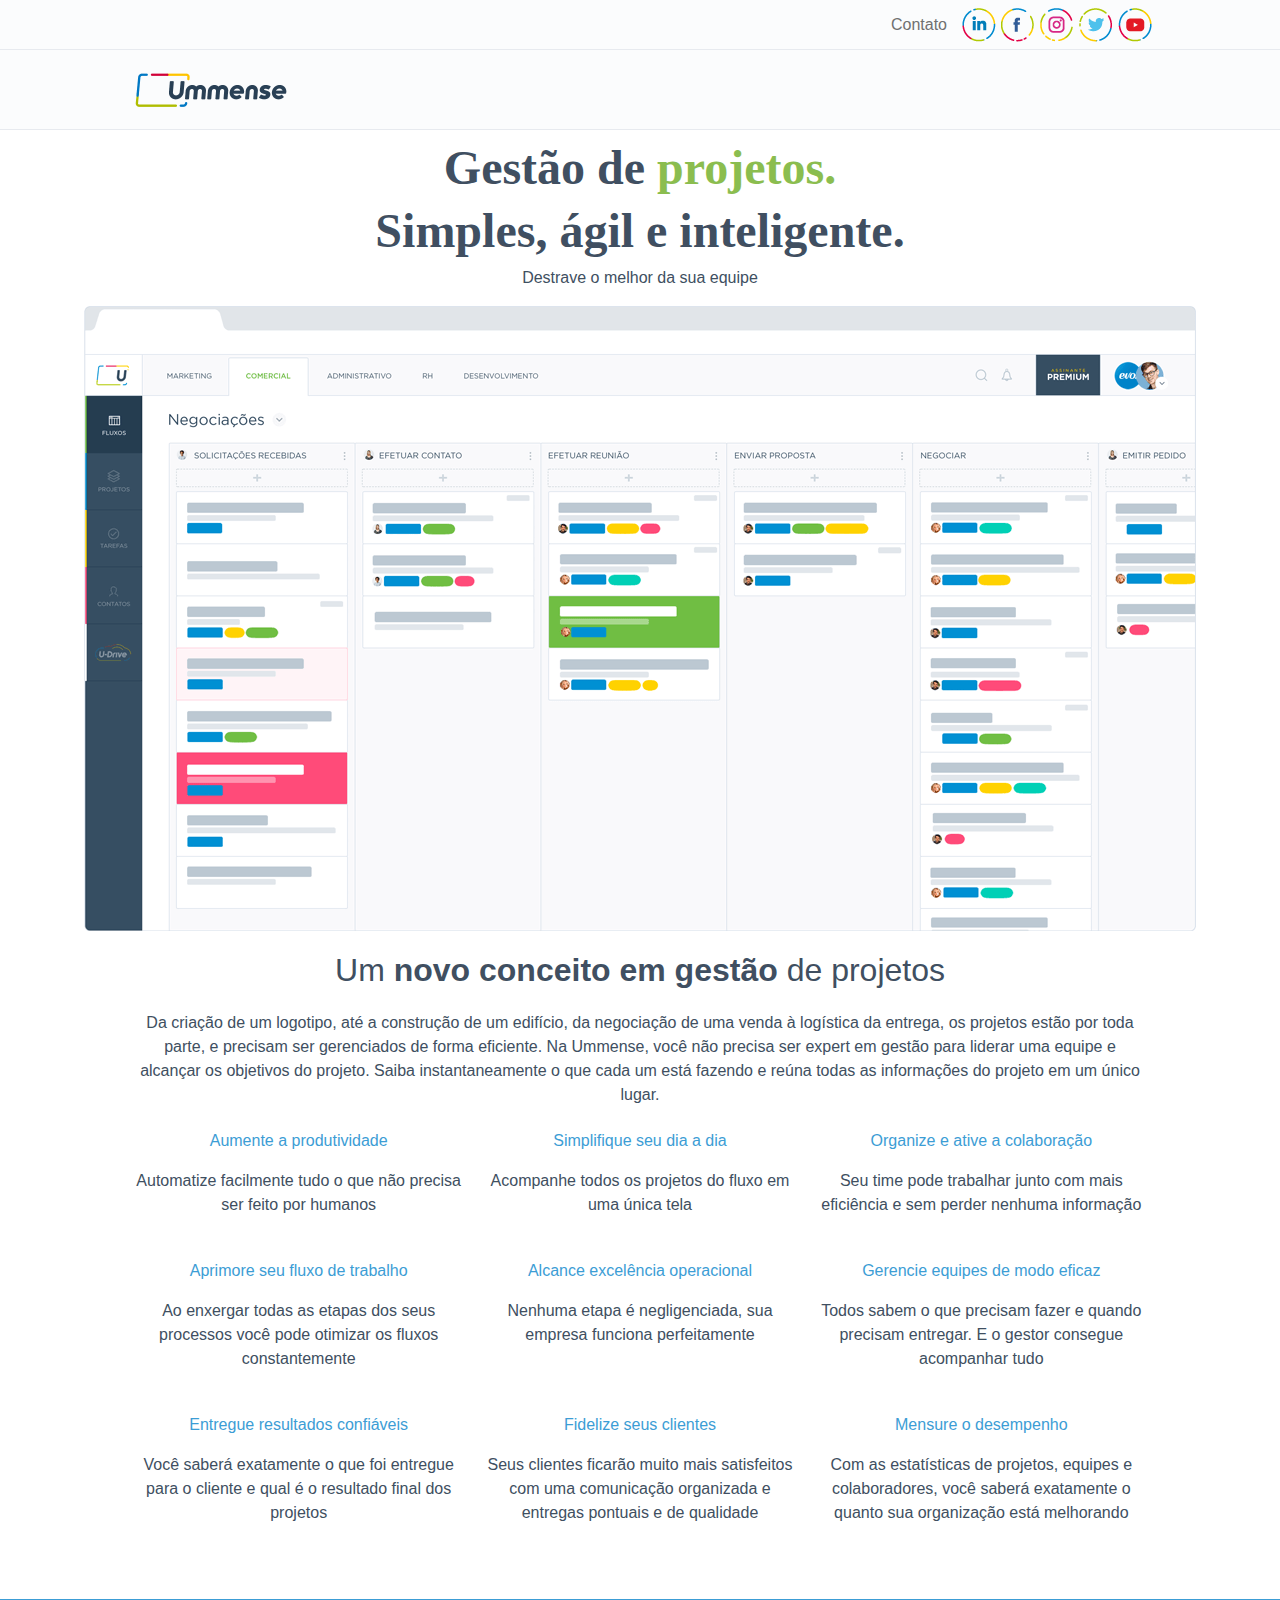
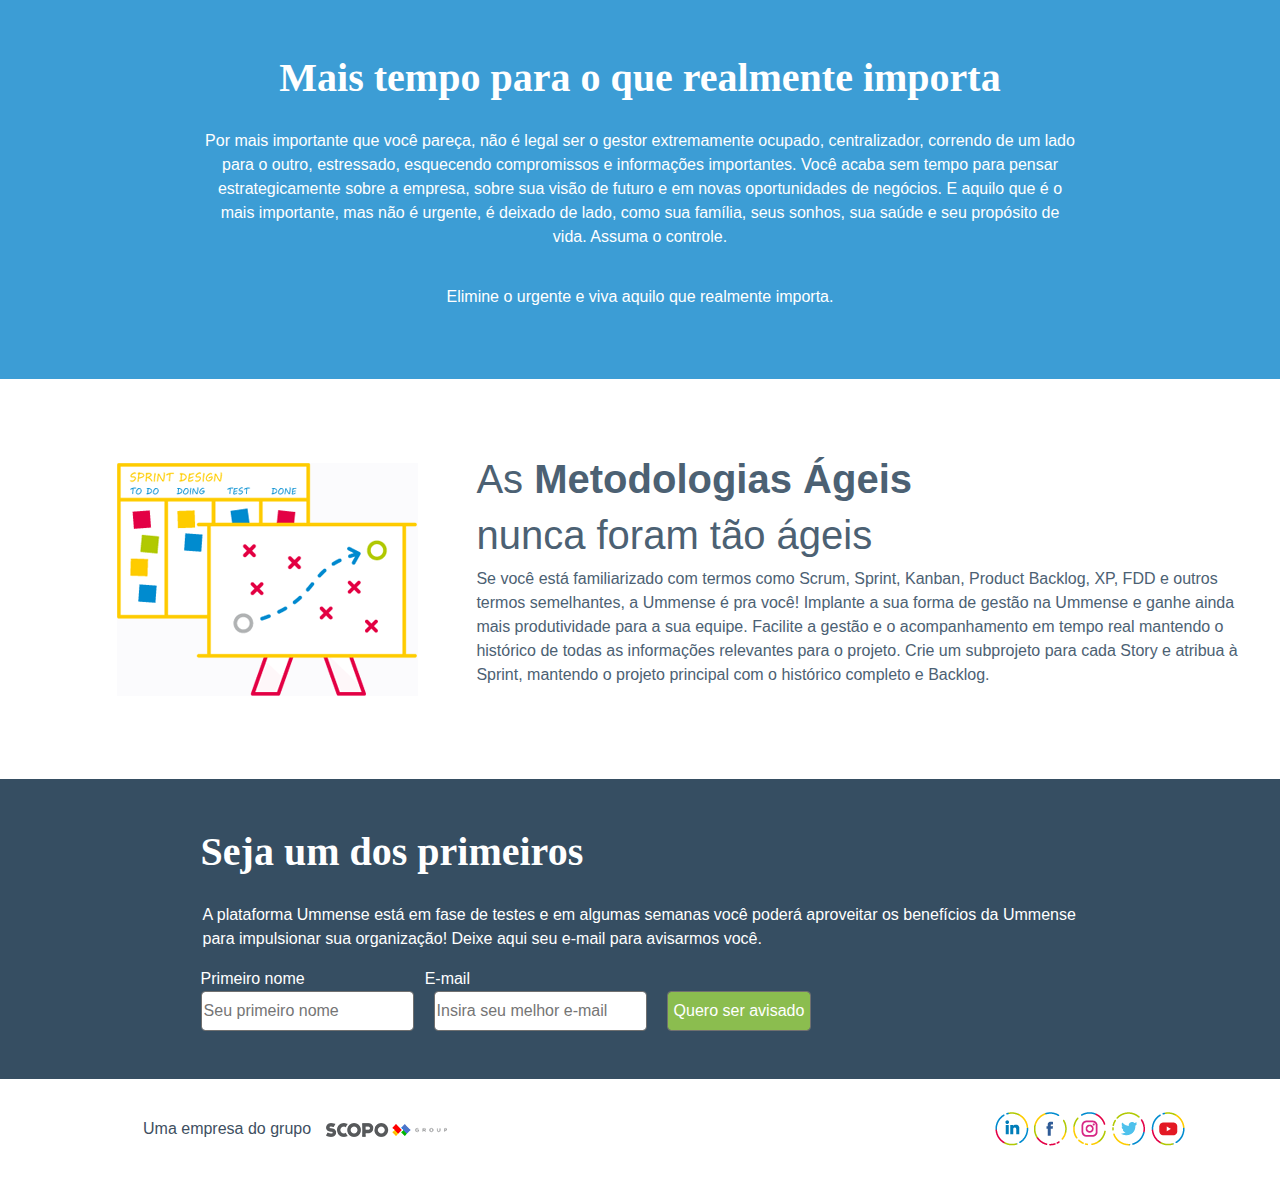
<file: index.html>
<!doctype html>
<html lang="en">

<head>
  <!-- Required meta tags -->
  <meta charset="utf-8">
  <meta name="viewport" content="width=device-width, initial-scale=1, shrink-to-fit=no">

  <!-- Bootstrap CSS -->
  <link rel="stylesheet" href="https://stackpath.bootstrapcdn.com/bootstrap/4.4.1/css/bootstrap.min.css" integrity="sha384-Vkoo8x4CGsO3+Hhxv8T/Q5PaXtkKtu6ug5TOeNV6gBiFeWPGFN9MuhOf23Q9Ifjh" crossorigin="anonymous">
  <link rel="stylesheet" media="screen and (min-width: 600px)" href="./css/index-wd.css">
  <link rel="stylesheet" media="screen and (max-width: 600px)" href="./css/index-sm.css">

  <title>Ummense</title>
</head>

<body>

  <div class="container-fluid header-social">
    <a href="contato.html">Contato</a>
    <div class="social-box">
      <img src="./img/linkedin.png" alt="" class="img-fluid icon">
      <img src="./img/facebook.png" alt="" class="img-fluid icon">
      <img src="./img/instagram.png" alt="" class="img-fluid icon">
      <img src="./img/twitter.png" alt="" class="img-fluid icon">
      <img src="./img/youtube.png" alt="" class="img-fluid icon">
    </div>
  </div>

  <div class="container-fluid header-logo">
    <img src="./img/logo.png" class="img-fluid">
  </div>

  <div class="container-fluid content">
    <h1 class="text-center first-line">Gestão de <strong>projetos.</strong></h1>
    <h1 class="text-center">Simples, ágil e inteligente.</h1>
    <p class="text-center">Destrave o melhor da sua equipe</p>

    <img src="./img/gestao-de-projetos.png" alt="" class="img-fluid">

    <h2>Um <strong>novo conceito em gestão</strong> de projetos</h2>

    <div class="title justify-content-center">
      <div class="p-1 text-center">
        Da criação de um logotipo, até a construção de um edifício, da negociação de uma venda à logística da entrega, os projetos estão por toda parte, e precisam ser gerenciados de forma eficiente. Na Ummense, você não precisa ser expert em gestão para liderar
        uma equipe e alcançar os objetivos do projeto. Saiba instantaneamente o que cada um está fazendo e reúna todas as informações do projeto em um único lugar.
      </div>
    </div>

    <div class="title justify-content-between">
      <div class="p-2 text-center">
        <p>
          <blue>Aumente a produtividade</blue>
        </p>
        <p>Automatize facilmente tudo o que não precisa ser feito por humanos</p>
      </div>
      <div class="p-2 text-center">
        <p>
          <blue>Simplifique seu dia a dia</blue>
          <p>
            <p>Acompanhe todos os projetos do fluxo em uma única tela</p>
      </div>
      <div class="p-2 text-center">
        <p>
          <blue>Organize e ative a colaboração</blue>
        </p>
        <p>Seu time pode trabalhar junto com mais eficiência e sem perder nenhuma informação</p>
      </div>
    </div>

    <div class="title justify-content-between">
      <div class="p-2 text-center">
        <p>
          <blue>Aprimore seu fluxo de trabalho</blue>
        </p>
        <p>Ao enxergar todas as etapas dos seus processos você pode otimizar os fluxos constantemente</p>
      </div>
      <div class="p-2 text-center">
        <p>
          <blue>Alcance excelência operacional</blue>
        </p>
        <p>Nenhuma etapa é negligenciada, sua empresa funciona perfeitamente</p>
      </div>
      <div class="p-2 text-center">
        <p>
          <blue>Gerencie equipes de modo eficaz</blue>
        </p>
        <p>Todos sabem o que precisam fazer e quando precisam entregar. E o gestor consegue acompanhar tudo</p>
      </div>
    </div>

    <div class="title justify-content-between">
      <div class="p-2 text-center">
        <p>
          <blue>Entregue resultados confiáveis</blue>
        </p>
        <p>Você saberá exatamente o que foi entregue para o cliente e qual é o resultado final dos projetos</p>
      </div>
      <div class="p-2 text-center">
        <p>
          <blue>Fidelize seus clientes</blue>
        </p>
        <p>Seus clientes ficarão muito mais satisfeitos com uma comunicação organizada e entregas pontuais e de qualidade</p>
      </div>
      <div class="p-2 text-center">
        <p>
          <blue>Mensure o desempenho</blue>
        </p>
        <p>Com as estatísticas de projetos, equipes e colaboradores, você saberá exatamente o quanto sua organização está melhorando</p>
      </div>
    </div>
  </div>

  <div class="container-fluid layerBlue text-center">
    <h1>Mais tempo para o que realmente importa</h1>
    <p>Por mais importante que você pareça, não é legal ser o gestor extremamente ocupado, centralizador, correndo de um lado para o outro, estressado, esquecendo compromissos e informações importantes. Você acaba sem tempo para pensar estrategicamente sobre
      a empresa, sobre sua visão de futuro e em novas oportunidades de negócios. E aquilo que é o mais importante, mas não é urgente, é deixado de lado, como sua família, seus sonhos, sua saúde e seu propósito de vida. Assuma o controle.</p>
    <p>Elimine o urgente e viva aquilo que realmente importa.</p>
  </div>

  <div class="container-fluid layerWhite">
    <div class="board">
      <img src="./img/metodologias-ageis.png" class="img-fluid" alt="">
    </div>
    <div class="p-2">
      <h1>As<strong> Metodologias Ágeis</strong></h1>
      <h1>nunca foram tão ágeis</h1>
      <p>Se você está familiarizado com termos como Scrum, Sprint, Kanban, Product Backlog, XP, FDD e outros termos semelhantes, a Ummense é pra você! Implante a sua forma de gestão na Ummense e ganhe ainda mais produtividade para a sua equipe. Facilite
        a gestão e o acompanhamento em tempo real mantendo o histórico de todas as informações relevantes para o projeto. Crie um subprojeto para cada Story e atribua à Sprint, mantendo o projeto principal com o histórico completo e Backlog.</p>
    </div>
  </div>

  <div class="container-fluid layerForm">
    <h1>Seja um dos primeiros</h1>
    <p>A plataforma Ummense está em fase de testes e em algumas semanas você poderá aproveitar os benefícios da Ummense para impulsionar sua organização! Deixe aqui seu e-mail para avisarmos você.</p>

    <div class="forms">
      <div class="nome">Primeiro nome</div>
      <div class="email">E-mail</div>
    </div>

    <div class="forms">
      <div class="input-name">
        <input type="text" placeholder="Seu primeiro nome" id="nome">
      </div>

      <div class="input-email">
        <input type="text" placeholder="Insira seu melhor e-mail" id="email">
      </div>
      <div class="botao">
        <button id="botao">Quero ser avisado</button>
      </div>
    </div>

  </div>

  <div class="container-fluid footer">
    <div class="scopo">
      Uma empresa do grupo
      <img src="./img/logo-scopo.png" alt="" class="img-fluid logo-scopo">
    </div>
    <div class="social-box">
      <img src="./img/linkedin.png" alt="" class="img-fluid icon">
      <img src="./img/facebook.png" alt="" class="img-fluid icon">
      <img src="./img/instagram.png" alt="" class="img-fluid icon">
      <img src="./img/twitter.png" alt="" class="img-fluid icon">
      <img src="./img/youtube.png" alt="" class="img-fluid icon">
    </div>
  </div>

  <!-- Optional JavaScript -->
  <!-- jQuery first, then Popper.js, then Bootstrap JS -->
  <script src="https://code.jquery.com/jquery-3.4.1.slim.min.js" integrity="sha384-J6qa4849blE2+poT4WnyKhv5vZF5SrPo0iEjwBvKU7imGFAV0wwj1yYfoRSJoZ+n" crossorigin="anonymous"></script>
  <script src="https://cdn.jsdelivr.net/npm/popper.js@1.16.0/dist/umd/popper.min.js" integrity="sha384-Q6E9RHvbIyZFJoft+2mJbHaEWldlvI9IOYy5n3zV9zzTtmI3UksdQRVvoxMfooAo" crossorigin="anonymous"></script>
  <script src="https://stackpath.bootstrapcdn.com/bootstrap/4.4.1/js/bootstrap.min.js" integrity="sha384-wfSDF2E50Y2D1uUdj0O3uMBJnjuUD4Ih7YwaYd1iqfktj0Uod8GCExl3Og8ifwB6" crossorigin="anonymous"></script>
</body>

</html>
</file>
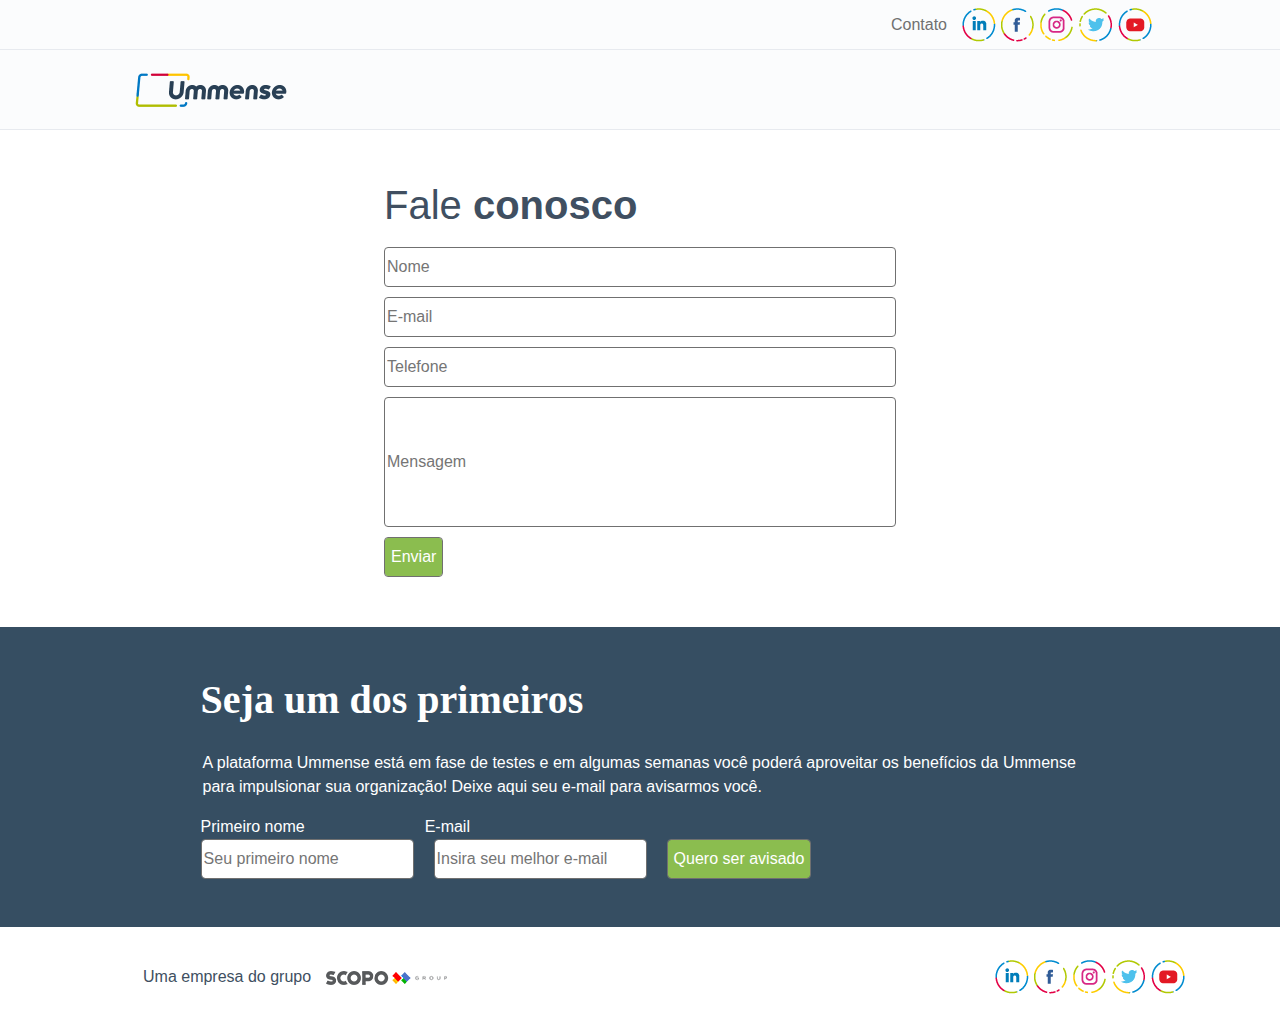
<file: contato.html>
<!doctype html>
<html lang="en">

<head>
  <!-- Required meta tags -->
  <meta charset="utf-8">
  <meta name="viewport" content="width=device-width, initial-scale=1, shrink-to-fit=no">

  <!-- Bootstrap CSS -->
  <link rel="stylesheet" href="https://stackpath.bootstrapcdn.com/bootstrap/4.4.1/css/bootstrap.min.css" integrity="sha384-Vkoo8x4CGsO3+Hhxv8T/Q5PaXtkKtu6ug5TOeNV6gBiFeWPGFN9MuhOf23Q9Ifjh" crossorigin="anonymous">
  <link rel="stylesheet" media="screen and (min-width: 600px)" href="./css/contato-wd.css">
  <link rel="stylesheet" media="screen and (max-width: 600px)" href="./css/contato-sm.css">

  <title>Ummense</title>
</head>

<body>

  <div class="container-fluid header-social">
    Contato
    <div class="social-box">
      <img src="./img/linkedin.png" alt="" class="img-fluid icon">
      <img src="./img/facebook.png" alt="" class="img-fluid icon">
      <img src="./img/instagram.png" alt="" class="img-fluid icon">
      <img src="./img/twitter.png" alt="" class="img-fluid icon">
      <img src="./img/youtube.png" alt="" class="img-fluid icon">
    </div>
  </div>

  <div class="container-fluid header-logo">
    <a href="index.html"><img src="./img/logo.png" class="img-fluid"></a>
  </div>

  <div class="container-fluid content">
    <div class="title">
      <h1 class="first-line">Fale <strong>conosco</strong></h1>
    </div>
    <input type="text" placeholder="Nome" id="nome">
    <input type="text" placeholder="E-mail" id="email">
    <input type="text" placeholder="Telefone" id="tel">
    <input type="text" placeholder="Mensagem" id="text">
    <div style="width:100vw; display:flex">
      <button style="" id="botao">Enviar</button>
    </div>
  </div>

  <div class="container-fluid layerForm">
    <h1>Seja um dos primeiros</h1>
    <p>A plataforma Ummense está em fase de testes e em algumas semanas você poderá aproveitar os benefícios da Ummense para impulsionar sua organização! Deixe aqui seu e-mail para avisarmos você.</p>

    <div class="forms">
      <div class="nome">Primeiro nome</div>
      <div class="email">E-mail</div>
    </div>

    <div class="forms">
      <div class="input-name">
        <input type="text" placeholder="Seu primeiro nome" id="nome">
      </div>

      <div class="input-email">
        <input type="text" placeholder="Insira seu melhor e-mail" id="email">
      </div>
      <div class="botao">
        <button id="botao">Quero ser avisado</button>
      </div>
    </div>

  </div>

  <div class="container-fluid footer">
    <div class="scopo">
      Uma empresa do grupo
      <img src="./img/logo-scopo.png" alt="" class="img-fluid logo-scopo">
    </div>
    <div class="social-box">
      <img src="./img/linkedin.png" alt="" class="img-fluid icon">
      <img src="./img/facebook.png" alt="" class="img-fluid icon">
      <img src="./img/instagram.png" alt="" class="img-fluid icon">
      <img src="./img/twitter.png" alt="" class="img-fluid icon">
      <img src="./img/youtube.png" alt="" class="img-fluid icon">
    </div>
  </div>

  <!-- Optional JavaScript -->
  <!-- jQuery first, then Popper.js, then Bootstrap JS -->
  <script src="https://code.jquery.com/jquery-3.4.1.slim.min.js" integrity="sha384-J6qa4849blE2+poT4WnyKhv5vZF5SrPo0iEjwBvKU7imGFAV0wwj1yYfoRSJoZ+n" crossorigin="anonymous"></script>
  <script src="https://cdn.jsdelivr.net/npm/popper.js@1.16.0/dist/umd/popper.min.js" integrity="sha384-Q6E9RHvbIyZFJoft+2mJbHaEWldlvI9IOYy5n3zV9zzTtmI3UksdQRVvoxMfooAo" crossorigin="anonymous"></script>
  <script src="https://stackpath.bootstrapcdn.com/bootstrap/4.4.1/js/bootstrap.min.js" integrity="sha384-wfSDF2E50Y2D1uUdj0O3uMBJnjuUD4Ih7YwaYd1iqfktj0Uod8GCExl3Og8ifwB6" crossorigin="anonymous"></script>
</body>

</html>
</file>
<file: css/index-wd.css>
a, a:hover {
	text-decoration: none;
	color: #707070;
}

.header-social {
	background: #FBFCFD 0% 0% no-repeat padding-box;
	height: 50px;
	border-bottom: 0.1rem solid #E7EAEF;
	opacity: 1;
	display: flex;
	align-items: center;
	justify-content: flex-end;
	padding-right: 10vw;
	color: #707070;
}

.social-box {
	margin-left: 10px;
	display: flex;
	align-items: center;
}

.icon {
	margin-left: 5px;
}

.header-logo {
	background: #FBFCFD 0% 0% no-repeat padding-box;
	height: 80px;
	border-bottom: 0.1rem solid #E7EAEF;
	opacity: 1;
	display: flex;
	align-items: center;
	padding-left: 10vw;
}

.content {
	display: flex;
	flex-direction: column;
	align-items: center;
	justify-content: center;
	height: auto;
	background: #FFFFFF 0% 0% no-repeat padding-box;
	opacity: 1;
}

.content h1 {
	font: Bold 3em Gilroy ☞;
	letter-spacing: 0;
	color: #404F61;
	opacity: 1;
}

.content h2 {
	margin-top: 20px;
	font: Medium 1em Gilroy ☞;
	letter-spacing: 0;
	color: #404F61;
	opacity: 1;
}

.content .title {
	display: flex;
	width: 80vw;
	font: Light 0.5em Gilroy ☞;
	letter-spacing: 0;
	color: #404F61;
	opacity: 1;
	margin-top: 10px;
}

blue {
	color: #3C9DD5;
}

.content p {
	font: Medium 1.1em Gilroy ☞;
	letter-spacing: 0;
	color: #404F61;
	opacity: 1;
}

.first-line {
	padding-top: 10px;
}

.first-line strong {
	color: #8BBD4F;
}

.p-1 {
	font-size: 1rem;
}

.p-2 {
	flex: 1;
}

.layerBlue {
	flex-direction: column;
	margin-top: 50px;
	display: flex;
	align-items: center;
	justify-content: center;
	height: 380px;
	background: #3C9DD5 0% 0% no-repeat padding-box;
	opacity: 1;
	color: white;
}

.layerBlue h1 {
	font: Bold 2.5rem Gilroy ☞;
	letter-spacing: 0;
}

.layerBlue p {
	font-size: 1rem;
	letter-spacing: 0;
	margin-top: 20px;
	width: 70%;
}

.layerWhite {
	flex-direction: row;
	height: 300px;
	margin-top: 50px;
	display: flex;
	align-items: center;
	justify-content: center;
	background: #FFFFFF 0% 0% no-repeat padding-box;
	opacity: 1;
	color: #4C6173;
}

.board {
	padding-left: 8vw;
}

.layerWhite .p-2 {
	margin-left: 50px;
}

.layerWhite p {
	font-size: 1rem;
	letter-spacing: 0;
}

.layerForm {
	flex-direction: column;
	height: 300px;
	margin-top: 50px;
	display: flex;
	align-items: center;
	justify-content: center;
	background: #364E62 0% 0% no-repeat padding-box;
	opacity: 1;
}

.layerForm h1 {
	align-self: flex-start;
	padding-left: 14.5vw;
	font: Bold 2.5rem Gilroy ☞;
	letter-spacing: 0;
	color: white;
}

.layerForm p {
	color: white;
	font-size: 1rem;
	letter-spacing: 0;
	margin-top: 20px;
	width: 70%;
}

.forms {
	display: flex;
	width: 100%;
}

.input-name {
	padding-left: 14.5vw;
}

.input-email {
	padding-left: 20px;
}

.nome {
	color: white;
	padding-left: 14.5vw;
}

.email {
	color: white;
	padding-left: 120px;
}

.botao {
	padding-left: 20px;
}

#nome {
	background: #FFFFFF 0% 0% no-repeat padding-box;
	border: 1px solid #707070;
	border-radius: 4px;
	opacity: 1;
	height: 40px;
}

#email {
	background: #FFFFFF 0% 0% no-repeat padding-box;
	border: 1px solid #707070;
	border-radius: 4px;
	opacity: 1;
	height: 40px;
}

#botao {
	background: #8BBD4F 0% 0% no-repeat padding-box;
	border: 1px solid #707070;
	border-radius: 4px;
	opacity: 1;
	color: white;
	height: 40px;
}

.footer {
	display: flex;
	align-items: center;
	justify-content: flex-end;
	padding-right: 10vw;
	width: 100%;
	height: 100px;
	background: #FFFFFF 0% 0% no-repeat padding-box;
	opacity: 1;
}

.scopo {
	letter-spacing: 0;
	color: #404F61;
	opacity: 1;
	width: 100%;
	padding-left: 10vw;
}

.logo-scopo {
	padding-left: 10px
}

@media (max-width: 1000px) {
	.board {
		width: 40vw;
	}
	.layerWhite h1 {
		font-size: 2rem;
	}
	.layerWhite p {
		font-size: 0.8rem;
	}
	.layerForm h1 {
		padding-left: 10vw;
	}
	.layerForm p {
		width: 80%;
	}
	.input-name {
		padding-left: 10vw;
	}
	.nome {
		padding-left: 10vw;
	}
}
</file>
<file: css/index-sm.css>
a, a:hover {
	text-decoration: none;
	color: #707070;
}

.header-social {
	background: #FBFCFD 0% 0% no-repeat padding-box;
	height: 50px;
	border-bottom: 0.1rem solid #E7EAEF;
	opacity: 1;
	display: flex;
	align-items: center;
	justify-content: flex-end;
	padding-right: 3vw;
	color: #707070;
}

.social-box {
	margin-left: 10px;
	display: flex;
	align-items: center;
}

.header-logo {
	background: #FBFCFD 0% 0% no-repeat padding-box;
	height: 80px;
	border-bottom: 0.1rem solid #E7EAEF;
	opacity: 1;
	display: flex;
	align-items: center;
	padding-left: 3vw;
}

.content {
	display: flex;
	flex-direction: column;
	align-items: center;
	justify-content: center;
	height: auto;
	background: #FFFFFF 0% 0% no-repeat padding-box;
	opacity: 1;
}

.content h1 {
	font: Bold 1.5em Gilroy ☞;
	letter-spacing: 0;
	color: #404F61;
	opacity: 1;
}

.content h2 {
	margin-top: 20px;
	font: Medium Gilroy ☞;
	font-size: 1.5em;
	letter-spacing: 0;
	color: #404F61;
	opacity: 1;
}

.content .title {
	align-items: stretch;
	display: flex;
	width: 95vw;
	font: Light Gilroy ☞;
	font-size: 0.8em;
	letter-spacing: 0;
	color: #404F61;
	opacity: 1;
	margin-top: 10px;
}

blue {
	color: #3C9DD5;
}

.content p {
	font: Medium Gilroy ☞;
	letter-spacing: 0;
	color: #404F61;
	font-size: 0.8rem;
	opacity: 1;
}

.first-line {
	padding-top: 10px;
}

.first-line strong {
	color: #8BBD4F;
}

.p-1 {
	font-size: 1rem;
}

.p-2 {
	flex: 1;
	font-size: 0.6em;
}

.layerBlue {
	flex-direction: column;
	margin-top: 50px;
	display: flex;
	align-items: center;
	justify-content: center;
	height: 250px;
	background: #3C9DD5 0% 0% no-repeat padding-box;
	opacity: 1;
	color: white;
}

.layerBlue h1 {
	font: Bold 1.2rem Gilroy ☞;
	letter-spacing: 0;
}

.layerBlue p {
	font-size: 0.6rem;
	letter-spacing: 0;
	margin-top: 5px;
	width: 95vw;
}

.layerWhite {
	flex-direction: row;
	height: 300px;
	margin-top: 50px;
	display: flex;
	align-items: center;
	justify-content: center;
	background: #FFFFFF 0% 0% no-repeat padding-box;
	opacity: 1;
	color: #4C6173;
}

.board {
	padding-left: 0vw;
	width: 35vw;
}

.layerWhite .p-2 {
	margin-left: 10px;
}

.layerWhite h1 {
	font-size: 1rem;
}

.layerWhite p {
	font-size: 0.6rem;
	letter-spacing: 0;
}

.layerForm {
	flex-direction: column;
	height: 300px;
	margin-top: 50px;
	display: flex;
	align-items: center;
	justify-content: center;
	background: #364E62 0% 0% no-repeat padding-box;
	opacity: 1;
}

.layerForm h1 {
	align-self: flex-start;
	padding-left: 1vw;
	font: Bold 1.2rem Gilroy ☞;
	letter-spacing: 0;
	color: white;
}

.layerForm p {
	color: white;
	font-size: 0.6rem;
	letter-spacing: 0;
	margin-top: 2px;
	width: 98%;
}

.forms {
	display: flex;
	width: 100%;
	flex-wrap: wrap;
}

.input-name {
	padding-left: 1vw;
}

.input-email {
	padding-left: 1vw;
}

.nome {
	color: white;
	padding-left: 1vw;
	font-size: 0.6rem;
	width: 122px;
}

.email {
	color: white;
	font-size: 0.6rem;
	flex: 2;
	padding-left: 2vw;
}

.botao {
	flex: 3;
	font-size: 0.6rem;
	padding-left: 1vw;
}

#nome {
	background: #FFFFFF 0% 0% no-repeat padding-box;
	border: 1px solid #707070;
	border-radius: 4px;
	opacity: 1;
	height: 40px;
	font-size: 0.6rem;
	width: 122px;
}

#email {
	background: #FFFFFF 0% 0% no-repeat padding-box;
	border: 1px solid #707070;
	border-radius: 4px;
	opacity: 1;
	height: 40px;
	font-size: 0.6rem;
	width: 122px;
}

#botao {
	background: #8BBD4F 0% 0% no-repeat padding-box;
	border: 1px solid #707070;
	border-radius: 4px;
	opacity: 1;
	color: white;
	font-size: 0.5rem;
	height: 40px;
}

.footer {
	display: flex;
	align-items: center;
	justify-content: flex-end;
	padding-right: 3vw;
	width: 100%;
	height: 100px;
	background: #FFFFFF 0% 0% no-repeat padding-box;
	opacity: 1;
		overflow-x: hidden;
}

.scopo {
	letter-spacing: 0;
	color: #404F61;
	opacity: 1;
	width: 80%;
	font-size: 0.6rem;
}

.logo-scopo {
	width: 40%;
	margin-left: 2px;
}

.footer .icon {
	width: 20%;
	margin-left: 1px;
}

.header-social .icon {
	margin-left: 5px;
}
</file>
<file: css/contato-wd.css>
.header-social {
	background: #FBFCFD 0% 0% no-repeat padding-box;
	height: 50px;
	border-bottom: 0.1rem solid #E7EAEF;
	opacity: 1;
	display: flex;
	align-items: center;
	justify-content: flex-end;
	padding-right: 10vw;
	color: #707070;
}

.social-box {
	margin-left: 10px;
	display: flex;
	align-items: center;
}

.icon {
	margin-left: 5px;
}

.header-logo {
	background: #FBFCFD 0% 0% no-repeat padding-box;
	height: 80px;
	border-bottom: 0.1rem solid #E7EAEF;
	opacity: 1;
	display: flex;
	align-items: center;
	padding-left: 10vw;
}

.content {
	display: flex;
	flex-direction: column;
	align-items: center;
	justify-content: center;
	height: auto;
	background: #FFFFFF 0% 0% no-repeat padding-box;
	opacity: 1;
}

.content h1 {
	font: Light 3em Gilroy ☞;
	letter-spacing: 0;
	color: #404F61;
	opacity: 1;
	margin-top: 4vw;
	padding-left: 30vw;
}

.content .title {
	display: flex;
	width: 100vw;
	justify-content: flex-start;
}

.content #nome {
	margin-top: 10px;
	width: 40vw;
}

.content #email {
	margin-top: 10px;
	width: 40vw;
}

.content #tel {
	background: #FFFFFF 0% 0% no-repeat padding-box;
	border: 1px solid #707070;
	border-radius: 4px;
	opacity: 1;
	height: 40px;
	margin-top: 10px;
	width: 40vw;
}

.content #text {
	background: #FFFFFF 0% 0% no-repeat padding-box;
	border: 1px solid #707070;
	border-radius: 4px;
	opacity: 1;
	height: 130px;
	margin-top: 10px;
	width: 40vw;
}

.content #botao{
	display: flex;
	align-items: center;
	margin-top: 10px;
	justify-content: center;
	margin-left: 30vw;
}

.layerForm {
	flex-direction: column;
	height: 300px;
	margin-top: 50px;
	display: flex;
	align-items: center;
	justify-content: center;
	background: #364E62 0% 0% no-repeat padding-box;
	opacity: 1;
}

.layerForm h1 {
	align-self: flex-start;
	padding-left: 14.5vw;
	font: Bold 2.5rem Gilroy ☞;
	letter-spacing: 0;
	color: white;
}

.layerForm p {
	color: white;
	font-size: 1rem;
	letter-spacing: 0;
	margin-top: 20px;
	width: 70%;
}

.forms {
	display: flex;
	width: 100%;
}

.input-name {
	padding-left: 14.5vw;
}

.input-email {
	padding-left: 20px;
}

.nome {
	color: white;
	padding-left: 14.5vw;
}

.email {
	color: white;
	padding-left: 120px;
}

.botao {
	padding-left: 20px;
}

#nome {
	background: #FFFFFF 0% 0% no-repeat padding-box;
	border: 1px solid #707070;
	border-radius: 4px;
	opacity: 1;
	height: 40px;
}

#email {
	background: #FFFFFF 0% 0% no-repeat padding-box;
	border: 1px solid #707070;
	border-radius: 4px;
	opacity: 1;
	height: 40px;
}

#botao {
	background: #8BBD4F 0% 0% no-repeat padding-box;
	border: 1px solid #707070;
	border-radius: 4px;
	opacity: 1;
	color: white;
	height: 40px;
}

.footer {
	display: flex;
	align-items: center;
	justify-content: flex-end;
	padding-right: 10vw;
	width: 100%;
	height: 100px;
	background: #FFFFFF 0% 0% no-repeat padding-box;
	opacity: 1;
}

.scopo {
	letter-spacing: 0;
	color: #404F61;
	opacity: 1;
	width: 100%;
	padding-left: 10vw;
}

.logo-scopo {
	padding-left: 10px
}

@media (max-width: 1000px) {
	.board {
		width: 40vw;
	}
	.layerWhite h1 {
		font-size: 2rem;
	}
	.layerWhite p {
		font-size: 0.8rem;
	}
	.layerForm h1 {
		padding-left: 10vw;
	}
	.layerForm p {
		width: 80%;
	}
	.input-name {
		padding-left: 10vw;
	}
	.nome {
		padding-left: 10vw;
	}
}
</file>
<file: css/contato-sm.css>
.header-social {
	background: #FBFCFD 0% 0% no-repeat padding-box;
	height: 50px;
	border-bottom: 0.1rem solid #E7EAEF;
	opacity: 1;
	display: flex;
	align-items: center;
	justify-content: flex-end;
	padding-right: 3vw;
	color: #707070;
}

.social-box {
	margin-left: 10px;
	display: flex;
	align-items: center;
}

.header-logo {
	background: #FBFCFD 0% 0% no-repeat padding-box;
	height: 80px;
	border-bottom: 0.1rem solid #E7EAEF;
	opacity: 1;
	display: flex;
	align-items: center;
	padding-left: 3vw;
}

.content {
	display: flex;
	flex-direction: column;
	align-items: center;
	justify-content: center;
	height: auto;
	background: #FFFFFF 0% 0% no-repeat padding-box;
	opacity: 1;
}

.content h1 {
	font-size: 2em;
	letter-spacing: 0;
	color: #404F61;
	opacity: 1;
	margin-top: 4vw;
	padding-left: 20vw;
}

.content .title {
	display: flex;
	width: 100vw;
	justify-content: flex-start;
}

.content #nome {
	font-size: 1rem;
	margin-top: 10px;
	width: 60vw;
}

.content #email {
	font-size: 1rem;
	margin-top: 10px;
	width: 60vw;
}

.content #tel {
	background: #FFFFFF 0% 0% no-repeat padding-box;
	border: 1px solid #707070;
	border-radius: 4px;
	opacity: 1;
	height: 40px;
	margin-top: 10px;
	width: 60vw;
}

.content #text {
	background: #FFFFFF 0% 0% no-repeat padding-box;
	border: 1px solid #707070;
	border-radius: 4px;
	opacity: 1;
	height: 130px;
	margin-top: 10px;
	width: 60vw;
}

.content #botao{
	font-size: 1rem;
	display: flex;
	align-items: center;
	margin-top: 10px;
	justify-content: center;
	width: 60px;
	margin-left: 20vw;
}

.layerForm {
	flex-direction: column;
	height: 300px;
	margin-top: 50px;
	display: flex;
	align-items: center;
	justify-content: center;
	background: #364E62 0% 0% no-repeat padding-box;
	opacity: 1;
}

.layerForm h1 {
	align-self: flex-start;
	padding-left: 1vw;
	font: Bold 1.2rem Gilroy ☞;
	letter-spacing: 0;
	color: white;
}

.layerForm p {
	color: white;
	font-size: 0.6rem;
	letter-spacing: 0;
	margin-top: 2px;
	width: 98%;
}

.forms {
	display: flex;
	width: 100%;
	flex-wrap: wrap;
}

.input-name {
	padding-left: 1vw;
}

.input-email {
	padding-left: 1vw;
}

.nome {
	color: white;
	padding-left: 1vw;
	font-size: 0.6rem;
	width: 122px;
}

.email {
	color: white;
	font-size: 0.6rem;
	flex: 2;
	padding-left: 2vw;
}

.botao {
	flex: 3;
	font-size: 0.6rem;
	padding-left: 1vw;
}

#nome {
	background: #FFFFFF 0% 0% no-repeat padding-box;
	border: 1px solid #707070;
	border-radius: 4px;
	opacity: 1;
	height: 40px;
	font-size: 0.6rem;
	width: 122px;
}

#email {
	background: #FFFFFF 0% 0% no-repeat padding-box;
	border: 1px solid #707070;
	border-radius: 4px;
	opacity: 1;
	height: 40px;
	font-size: 0.6rem;
	width: 122px;
}

#botao {
	background: #8BBD4F 0% 0% no-repeat padding-box;
	border: 1px solid #707070;
	border-radius: 4px;
	opacity: 1;
	color: white;
	font-size: 0.5rem;
	height: 40px;
}

.footer {
	display: flex;
	align-items: center;
	justify-content: flex-end;
	padding-right: 3vw;
	width: 100%;
	height: 100px;
	background: #FFFFFF 0% 0% no-repeat padding-box;
	opacity: 1;
		overflow-x: hidden;
}

.scopo {
	letter-spacing: 0;
	color: #404F61;
	opacity: 1;
	width: 80%;
	font-size: 0.6rem;
}

.logo-scopo {
	width: 40%;
	margin-left: 2px;
}

.footer .icon {
	width: 20%;
	margin-left: 1px;
}

.header-social .icon {
	margin-left: 5px;
}
</file>
